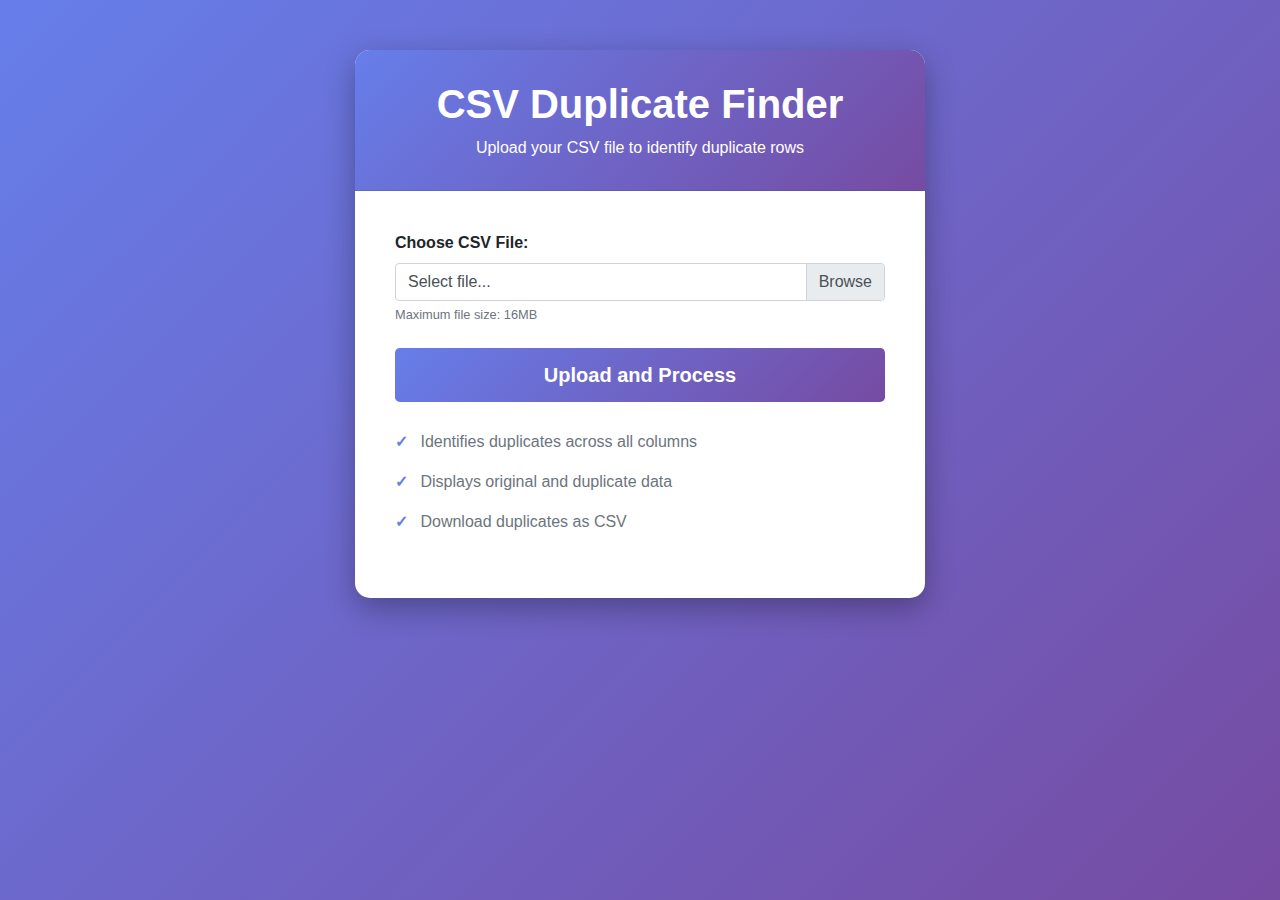
<file: templates/index.html>
<!DOCTYPE html>
<html lang="en">
<head>
    <meta charset="UTF-8">
    <meta name="viewport" content="width=device-width, initial-scale=1.0">
    <title>CSV Duplicate Finder</title>
    <link rel="stylesheet" href="https://stackpath.bootstrapcdn.com/bootstrap/4.5.2/css/bootstrap.min.css">
    <style>
        body {
            padding-top: 50px;
            background: linear-gradient(135deg, #667eea 0%, #764ba2 100%);
            min-height: 100vh;
        }
        .container {
            max-width: 600px;
        }
        .upload-card {
            background: white;
            border-radius: 15px;
            box-shadow: 0 10px 30px rgba(0, 0, 0, 0.3);
        }
        .card-header {
            background: linear-gradient(135deg, #667eea 0%, #764ba2 100%);
            color: white;
            border-radius: 15px 15px 0 0 !important;
            padding: 30px;
        }
        .card-body {
            padding: 40px;
        }
        .btn-primary {
            background: linear-gradient(135deg, #667eea 0%, #764ba2 100%);
            border: none;
            padding: 12px;
            font-weight: 600;
            transition: transform 0.2s;
        }
        .btn-primary:hover {
            transform: translateY(-2px);
            box-shadow: 0 5px 15px rgba(102, 126, 234, 0.4);
        }
        .custom-file-label::after {
            content: "Browse";
        }
        h1 {
            font-weight: 700;
            margin: 0;
        }
        .feature-list {
            list-style: none;
            padding-left: 0;
            margin-top: 20px;
        }
        .feature-list li {
            padding: 8px 0;
            color: #6c757d;
        }
        .feature-list li:before {
            content: "✓ ";
            color: #667eea;
            font-weight: bold;
            margin-right: 8px;
        }
    </style>
</head>
<body>
    <div class="container">
        <div class="upload-card">
            <div class="card-header text-center">
                <h1>CSV Duplicate Finder</h1>
                <p class="mb-0 mt-2">Upload your CSV file to identify duplicate rows</p>
            </div>
            <div class="card-body">
                <form action="/upload" method="post" enctype="multipart/form-data">
                    <div class="form-group">
                        <label for="file" class="font-weight-bold">Choose CSV File:</label>
                        <div class="custom-file">
                            <input type="file" class="custom-file-input" id="file" name="file" accept=".csv" required>
                            <label class="custom-file-label" for="file">Select file...</label>
                        </div>
                        <small class="form-text text-muted">Maximum file size: 16MB</small>
                    </div>
                    <button type="submit" class="btn btn-primary btn-block btn-lg mt-4">
                        Upload and Process
                    </button>
                </form>
                
                <ul class="feature-list">
                    <li>Identifies duplicates across all columns</li>
                    <li>Displays original and duplicate data</li>
                    <li>Download duplicates as CSV</li>
                </ul>
            </div>
        </div>
    </div>
    
    <script src="https://code.jquery.com/jquery-3.5.1.slim.min.js"></script>
    <script src="https://cdn.jsdelivr.net/npm/bootstrap@4.5.2/dist/js/bootstrap.bundle.min.js"></script>
    <script>
        // Update file input label with selected filename
        $('.custom-file-input').on('change', function() {
            var fileName = $(this).val().split('\\').pop();
            $(this).next('.custom-file-label').html(fileName);
        });
    </script>
</body>
</html>
</file>
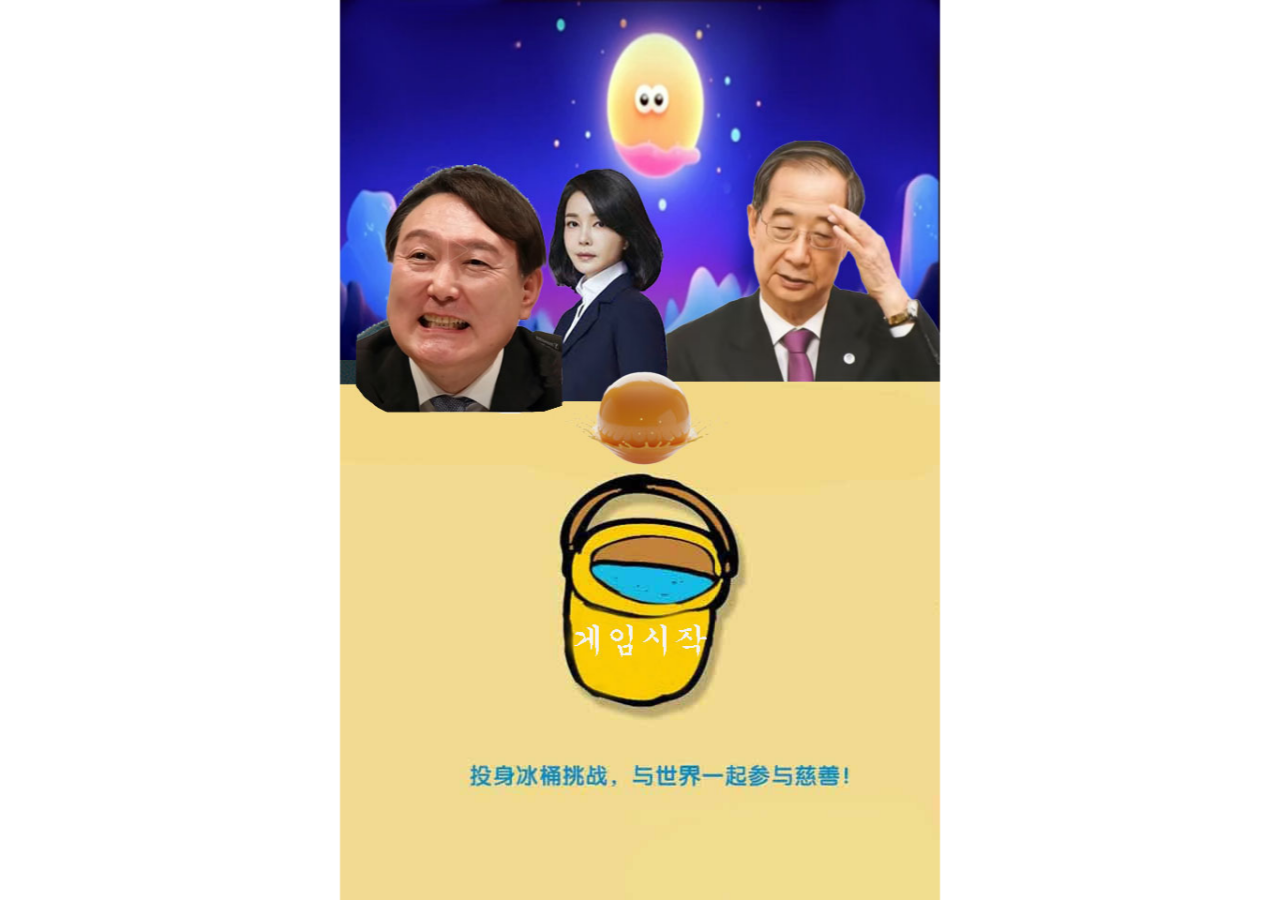
<file: 冰桶/index.html>
<!DOCTYPE html><html><head lang="en"><meta charset="UTF-8"><title>冰桶挑战</title><meta name="viewport" content="width=device-width,user-scalable=no,initial-scale=1"><meta name="apple-mobile-web-app-capable" content="yes"><style>html,body{margin:0;height:100%;overflow:hidden;user-select:none;-webkit-user-select:none}canvas{position:fixed;top:0;left:0;display:block;height:100%;margin:auto}.board{position:fixed;top:0;left:0;width:100%;height:100%;display:none;text-align:center}.board-img{height:100%}.board-btn{position:absolute;width:67%;left:17%;height:10%;top:47%;cursor:pointer}.board-text{position:absolute;width:80%;max-height:30%;overflow:hidden;top:22%;left:10%;font-size:34px;color:#2860ad}.share-tip{display:none;position:fixed;top:0;left:0;width:100%;height:100%;background:url(img/share_tip.png?1408476074) 50% 0 rgba(0,0,0,.6) no-repeat;background-size:80% auto}.loading{position:fixed;top:0;left:0;background:rgba(0,0,0,.6);width:100%;height:100%}.loading-text{color:#fff;position:absolute;top:40%;width:100%;text-align:center}.start{position:fixed;top:0;left:0;width:100%;height:100%;background:url(img/start.jpg?1408476074) 50% 50% no-repeat;background-size:auto 100%}.start-btn{position:absolute;width:100%;left:0;top:50%;height:50%;cursor:pointer;-webkit-tap-highlight-color:transparent;tap-highlight-color:transparent}a[href^="http://tongji.baidu.com/"]{display:none}</style></head><body><canvas id="canvas" width="640" height="960">alternate content</canvas><div id="start" class="start"><div id="start-btn" class="start-btn"></div></div><div id="loading" class="loading"><div class="loading-text">疯狂载入中... [<span id="loading-progress">0</span>%]</div></div><div id="board" class="board"><img class="board-img" src="img/board.png?1408476074"><div id="board-text" class="board-text"></div><div class="board-btn" data-action="retry"></div><div class="board-btn" style="top:73%" data-action="share"></div></div><div id="share-tip" class="share-tip"></div><script type="text/javascript" src="js/lib.js"></script><script type="text/javascript" src="js/game.js"></script>
<div style='display:none'><script>
var _hmt = _hmt || [];
(function() {
  var hm = document.createElement("script");
  hm.src = "//hm.baidu.com/hm.js?fa356a94bf5ae253b76fefa953bb56e4";
  var s = document.getElementsByTagName("script")[0]; 
  s.parentNode.insertBefore(hm, s);
})();
</script>
</div>
</body></html>
</file>
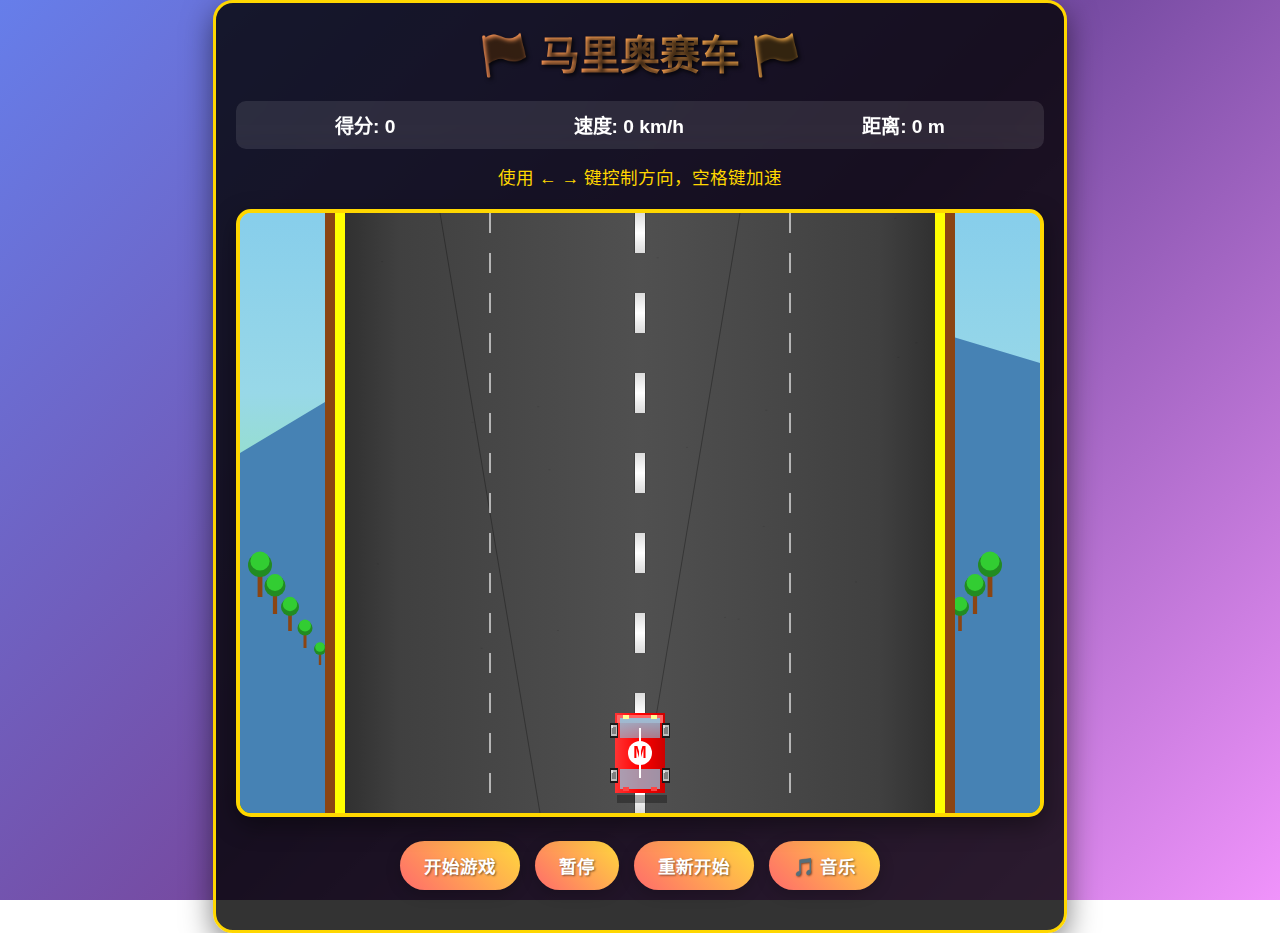
<file: 更多/马里奥赛车/index.html>
<!DOCTYPE html>
<html lang="zh-CN">
<head>
    <meta charset="UTF-8">
    <meta name="viewport" content="width=device-width, initial-scale=1.0">
    <title>马里奥赛车游戏</title>
    <link rel="stylesheet" href="style.css">
</head>
<body>
    <div class="game-container">
        <div class="game-header">
            <h1>🏁 马里奥赛车 🏁</h1>
            <div class="score-board">
                <div class="score">得分: <span id="score">0</span></div>
                <div class="speed">速度: <span id="speed">0</span> km/h</div>
                <div class="distance">距离: <span id="distance">0</span> m</div>
            </div>
            <div class="controls-info">
                <p>使用 ← → 键控制方向，空格键加速</p>
            </div>
        </div>
        
        <canvas id="gameCanvas" width="800" height="600"></canvas>
        
        <div class="game-controls">
            <button id="startBtn" class="btn">开始游戏</button>
            <button id="pauseBtn" class="btn">暂停</button>
            <button id="restartBtn" class="btn">重新开始</button>
            <button id="musicBtn" class="btn">🎵 音乐</button>
        </div>
        
        <div class="game-over" id="gameOver" style="display: none;">
            <h2>游戏结束!</h2>
            <p>最终得分: <span id="finalScore">0</span></p>
            <button id="playAgainBtn" class="btn">再玩一次</button>
        </div>
    </div>
    
    <script src="audio.js"></script>
    <script src="script.js"></script>
</body>
</html>
</file>
<file: 更多/马里奥赛车/style.css>
* {
    margin: 0;
    padding: 0;
    box-sizing: border-box;
}

body {
    font-family: 'Arial', sans-serif;
    background: linear-gradient(135deg, #667eea 0%, #764ba2 50%, #f093fb 100%);
    background-attachment: fixed;
    min-height: 100vh;
    display: flex;
    justify-content: center;
    align-items: center;
    color: white;
    overflow: hidden;
}

.game-container {
    text-align: center;
    background: rgba(0, 0, 0, 0.8);
    border-radius: 20px;
    padding: 20px;
    box-shadow: 0 10px 30px rgba(0, 0, 0, 0.5);
    border: 3px solid #ffd700;
}

.game-header h1 {
    font-size: 2.5em;
    margin-bottom: 20px;
    text-shadow: 2px 2px 4px rgba(0, 0, 0, 0.8);
    background: linear-gradient(45deg, #ff6b6b, #ffd93d, #6bcf7f, #4ecdc4);
    background-size: 400% 400%;
    -webkit-background-clip: text;
    -webkit-text-fill-color: transparent;
    animation: gradientShift 3s ease infinite;
}

@keyframes gradientShift {
    0%, 100% { background-position: 0% 50%; }
    50% { background-position: 100% 50%; }
}

.score-board {
    display: flex;
    justify-content: space-around;
    margin-bottom: 15px;
    background: rgba(255, 255, 255, 0.1);
    padding: 10px;
    border-radius: 10px;
    backdrop-filter: blur(10px);
}

.score-board div {
    font-size: 1.2em;
    font-weight: bold;
}

.controls-info {
    margin-bottom: 20px;
    font-size: 1.1em;
    color: #ffd700;
}

#gameCanvas {
    border: 4px solid #ffd700;
    border-radius: 15px;
    background: linear-gradient(to bottom, #87CEEB 0%, #98D8E8 30%, #90EE90 70%, #228B22 100%);
    box-shadow: 
        0 8px 25px rgba(0, 0, 0, 0.4),
        inset 0 2px 5px rgba(255, 255, 255, 0.2);
    margin-bottom: 20px;
    position: relative;
}

.game-controls {
    display: flex;
    justify-content: center;
    gap: 15px;
    margin-bottom: 20px;
}

.btn {
    padding: 12px 24px;
    font-size: 1.1em;
    font-weight: bold;
    border: none;
    border-radius: 25px;
    cursor: pointer;
    transition: all 0.3s ease;
    background: linear-gradient(45deg, #ff6b6b, #ffd93d);
    color: white;
    text-shadow: 1px 1px 2px rgba(0, 0, 0, 0.5);
    box-shadow: 0 4px 15px rgba(0, 0, 0, 0.2);
}

.btn:hover {
    transform: translateY(-2px);
    box-shadow: 0 6px 20px rgba(0, 0, 0, 0.3);
    background: linear-gradient(45deg, #ff5252, #ffeb3b);
}

.btn:active {
    transform: translateY(0);
}

.game-over {
    position: absolute;
    top: 50%;
    left: 50%;
    transform: translate(-50%, -50%);
    background: rgba(0, 0, 0, 0.95);
    padding: 40px;
    border-radius: 20px;
    border: 3px solid #ff6b6b;
    text-align: center;
    box-shadow: 0 10px 30px rgba(0, 0, 0, 0.8);
}

.game-over h2 {
    font-size: 2.5em;
    color: #ff6b6b;
    margin-bottom: 20px;
    text-shadow: 2px 2px 4px rgba(0, 0, 0, 0.8);
}

.game-over p {
    font-size: 1.5em;
    margin-bottom: 30px;
    color: #ffd700;
}

/* 响应式设计 */
@media (max-width: 900px) {
    #gameCanvas {
        width: 90vw;
        height: auto;
    }
    
    .game-header h1 {
        font-size: 2em;
    }
    
    .score-board {
        flex-direction: column;
        gap: 10px;
    }
    
    .game-controls {
        flex-wrap: wrap;
    }
}

/* 动画效果 */
@keyframes pulse {
    0%, 100% { transform: scale(1); }
    50% { transform: scale(1.05); }
}

.btn:hover {
    animation: pulse 1s infinite;
}

/* 加载动画 */
.loading {
    display: inline-block;
    width: 20px;
    height: 20px;
    border: 3px solid rgba(255, 255, 255, 0.3);
    border-radius: 50%;
    border-top-color: #fff;
    animation: spin 1s ease-in-out infinite;
}

@keyframes spin {
    to { transform: rotate(360deg); }
}
</file>
